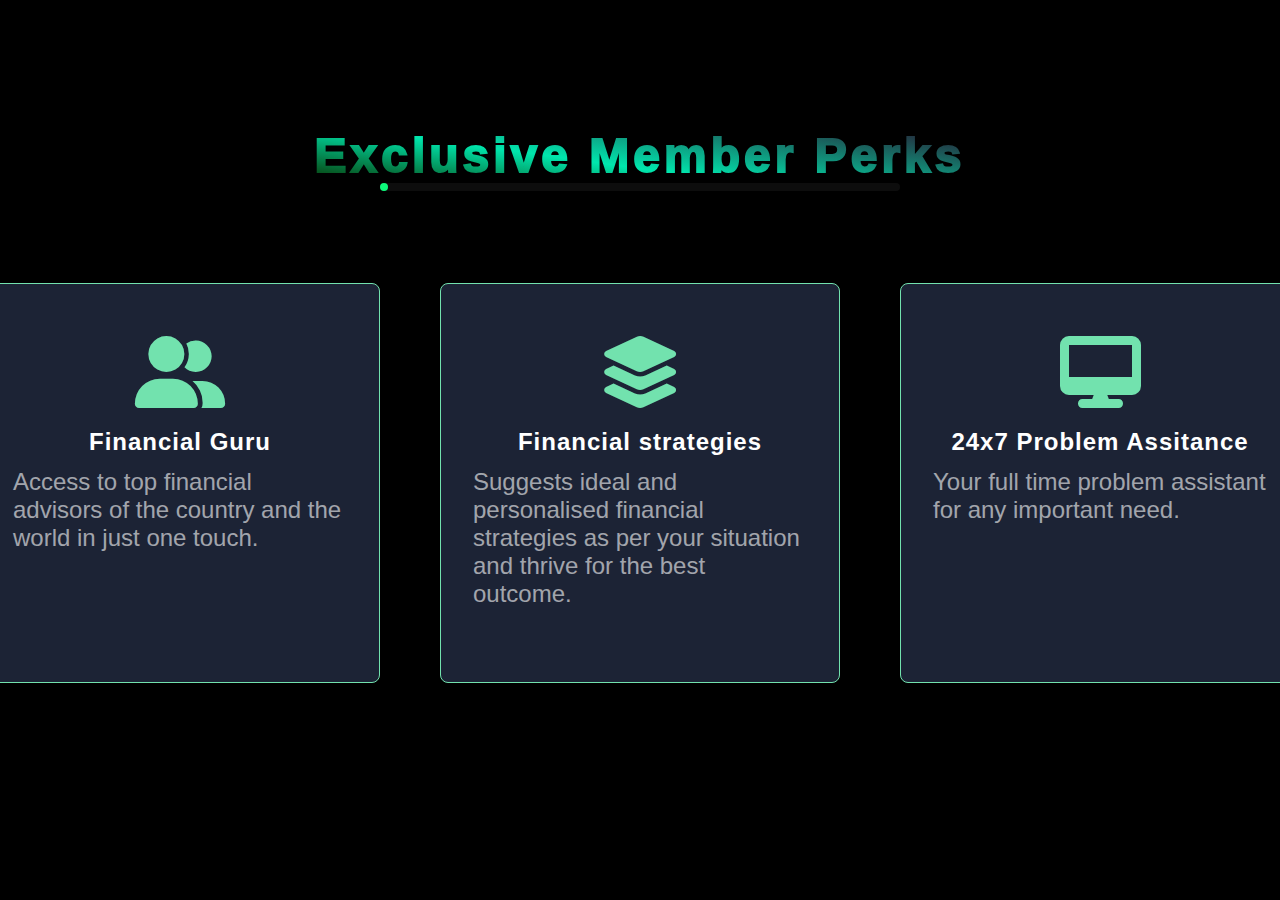
<file: Exclusive/exclusive member.html>
<!doctype html>
<html lang="en" data-bs-theme="dark">
  <head>
    <meta charset="utf-8">
    <meta name="viewport" content="width=device-width, initial-scale=1">
    <title>Our premium services page</title>
    <link rel="stylesheet" href="style.css">
    <link rel="stylesheet" href="https://cdnjs.cloudflare.com/ajax/libs/font-awesome/6.5.2/css/all.min.css">
    <link rel="shortcut icon" href="/hacky/Monances/images/logo.svg" type="image/x-icon" />  
</head>
  <body>
   <div class="container">
    <div class="service-wrapper">
        <div id="google_translate_element" style="position: fixed; top: 100px; right: 200px;"></div>

        <script type="text/javascript">
          function googleTranslateElementInit() {
            new google.translate.TranslateElement({pageLanguage: 'en',includedLanguages: 'hi,gu,kn,ml,mr,ta,te,bn,pa,ur', layout: google.translate.TranslateElement.InlineLayout.SIMPLE}, 'google_translate_element');
           }
       </script>
        <style>
           #google_translate_element {
            zoom: 0.55; /* Increase this value to make the widget larger */
            transform: scale(1.5); /* Standard property */
            transform-origin: 0 0;
            }
                        
            body {
              top: 0px !important;
             }
          </style>
        <script type="text/javascript" src="//translate.google.com/translate_a/element.js?cb=googleTranslateElementInit"></script>
      </div>
        <div class="service">
           
            <h1>Exclusive Member Perks
                <span></span>
                
            </h1><div class="cards">
            <div class="card">
                <i class="fa-solid fa-user-group"></i>
                <h2>Financial Guru</h2><p>Access to top financial advisors of the country and the world in just one touch.</p>
               </div>
            <div class="card">
                <i class="fa-solid fa-layer-group"></i>
                <h2>Financial strategies</h2><p>Suggests ideal and personalised financial strategies as per your situation and thrive for the best outcome.</p>
                </div>
            <div class="card">
                <i class="fa-solid fa-desktop"></i>
                <h2>24x7 Problem Assitance </h2><p>Your full time problem assistant for any important need.</p>
                 </div>
        </div>
    </div> </div>
   </div>

    </div>
   </body>
</html>
</file>
<file: Exclusive/style.css>
*{
   margin: 0;
   padding: 0;
   box-sizing: border-box;
   font-family:'Gill Sans', 'Gill Sans MT', Calibri, 'Trebuchet MS', sans-serif;
   font-size:x-large;

}

.container{
    min-height :100vh;
    width: 100%;
    background-color: rgb(0, 0, 0);

}

.service-wrapper{
    padding: 5% 8%;

}

.service{
    display:flex;
    flex-direction: column;
    align-items: center;
}

h1{
    color: aliceblue;
    font-size: 2rem;
    -webkit-text-stroke-width: 2px;
    -webkit-text-stroke-color: transparent;
    letter-spacing: 4px;
    background-color: rgb(4, 52, 83);
    background: linear-gradient(8deg,rgba(8,52.83,1) 0%,rgba(0,230,173,1) 41%,rgba(41,17,45,1) 100%);
    -webkit-background-clip: text;
    -webkit-text-fill-color: transparent;
    position: relative;
}

h1::after{
    content: "";
    position: absolute;
    top: 100%;
    left: 10%;
    height: 8px;
    width: 80%;
    border-radius: 8px;
    background-color: rgba(255,255,255,0.05);
}


h1 span{
    position: absolute;
    top: 100%;
    left :10%;
    height: 8px;
    width :8px;
    border-radius: 50%;
    background-color: rgb(0, 249, 116);
    animation: anim 5s linear infinite ;


}

@keyframes anim {
    95%{
        opacity: 1;

    }
    100%{
        opacity: 0;
        left: 88%;
    }
    
}

.cards{
    display: grid;
    grid-template-columns: repeat(3,1fr);
    gap: 60px;
    margin-top: 100px;
}

.card{
    height: 400px;
    width: 400px;
    background-color: #1c2335;
    padding: 8% 8%;
    border: 0.2px solid rgb(114, 226, 174);
    border-radius: 8px;
    transition: .6s;
    display: flex;
    align-items:center;
    flex-direction: column;
    position: relative;
    overflow: hidden;

}
.card::after{
    content: "";
    position: absolute;
    top: 150%;
    left: -200px;
    width: 120%;
    transform: rotate(60deg);
    background-color: #fff;
    height: 18px;
    filter: blur(30px);
    opacity: 0.5;
    transition: 1s;

}

.card:hover::after{
    width: 225%;
    top:-100%;


}

.card i{
    color: #72e2ae;
    margin-top: 20px;
    margin-bottom: 20px;
    font-size: 3rem;

}

.card h2{
    color: #fff;
    font-weight: 600;
    letter-spacing: 1px;
  
}

.card p{
    text-align: left;
    width: 100%;
    margin: 12px 0;
    color: rgba(255, 255, 255, 0.6);
    align-items: center;

}

.card:hover{
    background-color: transparent;
    transform: translateY(-10px);
    border-color: #00ff37;

}

.card:hover i{
    color: #00ff37;
    
}

@media screen and (max-width:1200px) {
    .cards{
        grid-template-columns: repeat(2,1fr);

    }
    
}

@media screen and (max-width:900px) {
    .cards{
        grid-template-columns: repeat(1,1fr);

    }
    h1{
        font-size: 2.5rem;
    }
}
</file>
